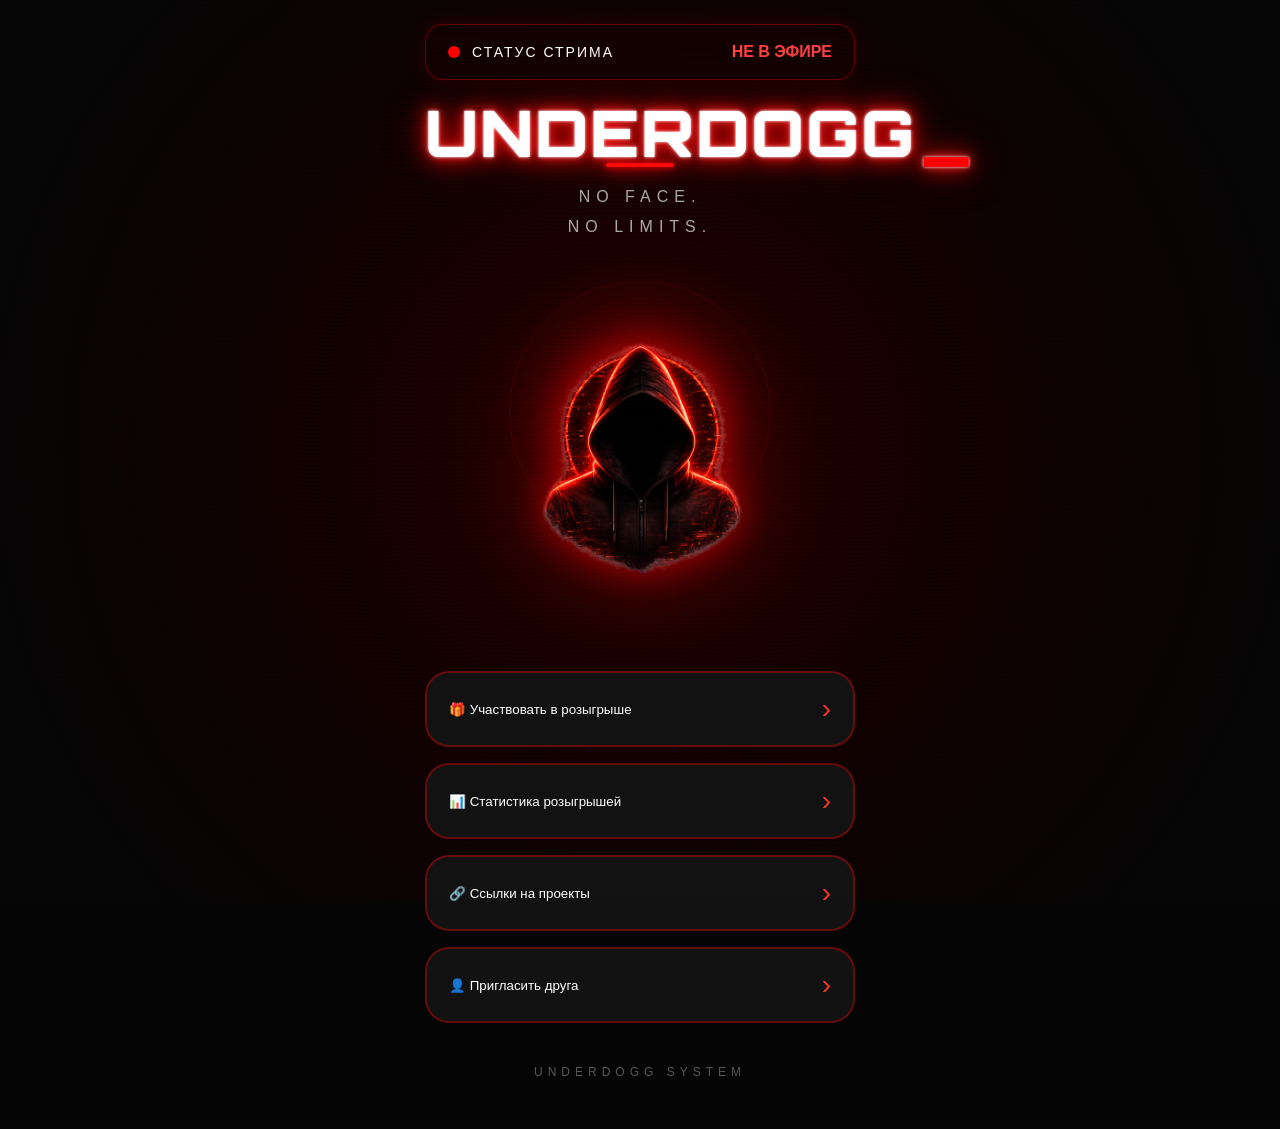
<file: index.html>
<!DOCTYPE html>
<html lang="ru">
<head>
    <meta charset="UTF-8">
    <meta name="viewport" content="width=device-width, initial-scale=1.0">
    <link rel="preconnect" href="https://fonts.googleapis.com">
    <link rel="preconnect" href="https://fonts.gstatic.com" crossorigin>
    <link href="https://fonts.googleapis.com/css2?family=Orbitron:wght@700;800;900&display=swap" rel="stylesheet">
    <link rel="stylesheet" href="style.css">
</head>
<body>
<div class="background"></div>
<div class="grid"></div>
<div class="scanline"></div>
<div class="container">
    <div class="status-card">
        <div class="status-left"><span class="pulse"></span><span>СТАТУС СТРИМА</span></div>
        <div class="status-right">НЕ В ЭФИРЕ</div>
    </div>
    <h1 class="logo">UNDERDOGG</h1>
    <div class="custom-line"></div>
    <div class="subtitle">NO FACE.<br>NO LIMITS.</div>
    <div class="hero"><div class="hero-glow"></div><img src="images/hood.png" alt="UNDERDOGG"></div>
    <button class="menu-btn"><span>🎁 Участвовать в розыгрыше</span><span>›</span></button>
    <button class="menu-btn"><span>📊 Статистика розыгрышей</span><span>›</span></button>
    <button class="menu-btn"><span>🔗 Ссылки на проекты</span><span>›</span></button>
    <button class="menu-btn"><span>👤 Пригласить друга</span><span>›</span></button>
    <div class="footer">UNDERDOGG SYSTEM</div>
</div>
<script src="script.js"></script>
<style>
.custom-line {
    width: 68px;
    height: 4px;
    margin: -0.2px auto 15px;
    border-radius: 2px;
    background: #ff1010;
    box-shadow: 0 0 6px #ff1010, 0 0 16px rgba(255,0,0,0.85), 0 0 30px rgba(255,0,0,0.45);
    animation: lineBlink 2s ease-in-out infinite;
}
@keyframes lineBlink {
    0%, 100% { opacity: .45; transform: scaleX(.82); }
    50% { opacity: 1; transform: scaleX(1); }
}
</style>
</body>
</html>
</file>
<file: style.css>
*{margin:0;padding:0;box-sizing:border-box}
body{font-family:'Inter',sans-serif;background:#050505;color:#fff;overflow-x:hidden}
.background{position:fixed;inset:0;background:radial-gradient(circle at center,#290000 0%,#120000 40%,#050505 85%);z-index:-5}
.grid{position:fixed;inset:0;background-image:linear-gradient(rgba(255,0,0,.04) 1px,transparent 1px),linear-gradient(90deg,rgba(255,0,0,.04) 1px,transparent 1px);background-size:42px 42px;opacity:.35;z-index:-4}
.scanline{position:fixed;inset:0;pointer-events:none;background:repeating-linear-gradient(to bottom,transparent 0px,transparent 3px,rgba(255,255,255,.015) 4px);animation:scan 8s linear infinite;z-index:100}
@keyframes scan{0%{transform:translateY(-100%)}100%{transform:translateY(100%)}}
.container{width:92%;max-width:430px;margin:auto;padding:24px 0 50px}
.status-card{display:flex;justify-content:space-between;align-items:center;padding:18px 22px;border-radius:18px;border:1px solid rgba(255,0,0,.35);background:rgba(25,0,0,.45);backdrop-filter:blur(14px);box-shadow:0 0 20px rgba(255,0,0,.12)}
.status-left{display:flex;align-items:center;gap:12px;font-size:14px;letter-spacing:2px}
.status-right{color:#ff4040;font-weight:700}
.pulse{width:12px;height:12px;border-radius:50%;background:#ff0000;animation:pulse 1.5s infinite}
@keyframes pulse{0%{box-shadow:0 0 0 rgba(255,0,0,.8)}50%{box-shadow:0 0 10px red,0 0 25px red}100%{box-shadow:0 0 0 rgba(255,0,0,.8)}}
.logo{margin-top:12px;margin-bottom:-10px;text-align:center;font-family:'Orbitron',sans-serif;font-size:64px;font-weight:900;letter-spacing:2px;color:#fff;text-shadow:0 0 3px #fff,0 0 10px #ff2a2a,0 0 22px #ff0000,0 0 40px rgba(255,0,0,.55);animation:glitch 6s infinite}
@keyframes glitch{0%,95%,100%{transform:none}96%{transform:translateX(-2px)}97%{transform:translateX(2px)}98%{transform:translateX(-1px)}}
.subtitle{text-align:center;color:#a9a9a9;margin-top:15px;line-height:1.9;letter-spacing:6px}
.hero{position:relative;display:flex;justify-content:center;margin:38px 0}
.hero-glow{position:absolute;width:240px;height:240px;border-radius:50%;background:radial-gradient(circle,rgba(255,0,0,.30),transparent 70%);filter:blur(25px);animation:breathe 4s ease-in-out infinite}
.hero img{position:relative;width:235px;z-index:2;animation:float 5s ease-in-out infinite;filter:drop-shadow(0 0 18px rgba(255,0,0,.55)) drop-shadow(0 0 45px rgba(255,0,0,.35))}
@keyframes breathe{0%,100%{transform:scale(1);opacity:.7}50%{transform:scale(1.12);opacity:1}}
@keyframes float{0%,100%{transform:translateY(0)}50%{transform:translateY(-8px)}}
.menu-btn{width:100%;display:flex;justify-content:space-between;align-items:center;margin:16px 0;padding:20px 22px;background:rgba(20,20,20,.95);border:2px solid rgba(255,0,0,.35);border-radius:24px;color:#fff;text-decoration:none;cursor:pointer;transition:.25s}
.menu-btn:hover{transform:translateY(-4px);border-color:#ff3030;box-shadow:0 0 15px rgba(255,0,0,.35),inset 0 0 10px rgba(255,0,0,.12)}
.menu-btn:active{transform:scale(.98)}
.menu-btn span:last-child{font-size:28px;color:#ff3030;transition:.3s}
.menu-btn:hover span:last-child{transform:translateX(6px)}
.footer{margin-top:42px;text-align:center;color:#666;font-size:12px;letter-spacing:5px;opacity:.85}
@media(max-width:430px){.logo{font-size:44px}.subtitle{font-size:13px;letter-spacing:4px}.hero img{width:205px}.menu-btn{font-size:15px;padding:18px}.status-card{padding:15px}}
.container{animation:fadeUp .9s ease}
@keyframes fadeUp{from{opacity:0;transform:translateY(25px)}to{opacity:1;transform:none}}
.hero::after{content:"";position:absolute;width:260px;height:260px;border-radius:50%;border:1px solid rgba(255,0,0,.12);animation:ring 6s linear infinite}
@keyframes ring{0%{transform:scale(.9);opacity:.1}50%{transform:scale(1);opacity:.3}100%{transform:scale(1.15);opacity:0}}
.logo::after{content:"_";color:#ff0000;margin-left:4px;animation:blink .8s infinite}
@keyframes blink{50%{opacity:0}}
.status-card{position:relative;overflow:hidden}
.status-card::before{content:"";position:absolute;left:-120%;top:0;width:60%;height:100%;background:linear-gradient(90deg,transparent,rgba(255,255,255,.08),transparent);animation:shine 5s infinite}
@keyframes shine{100%{left:160%}}
</file>
